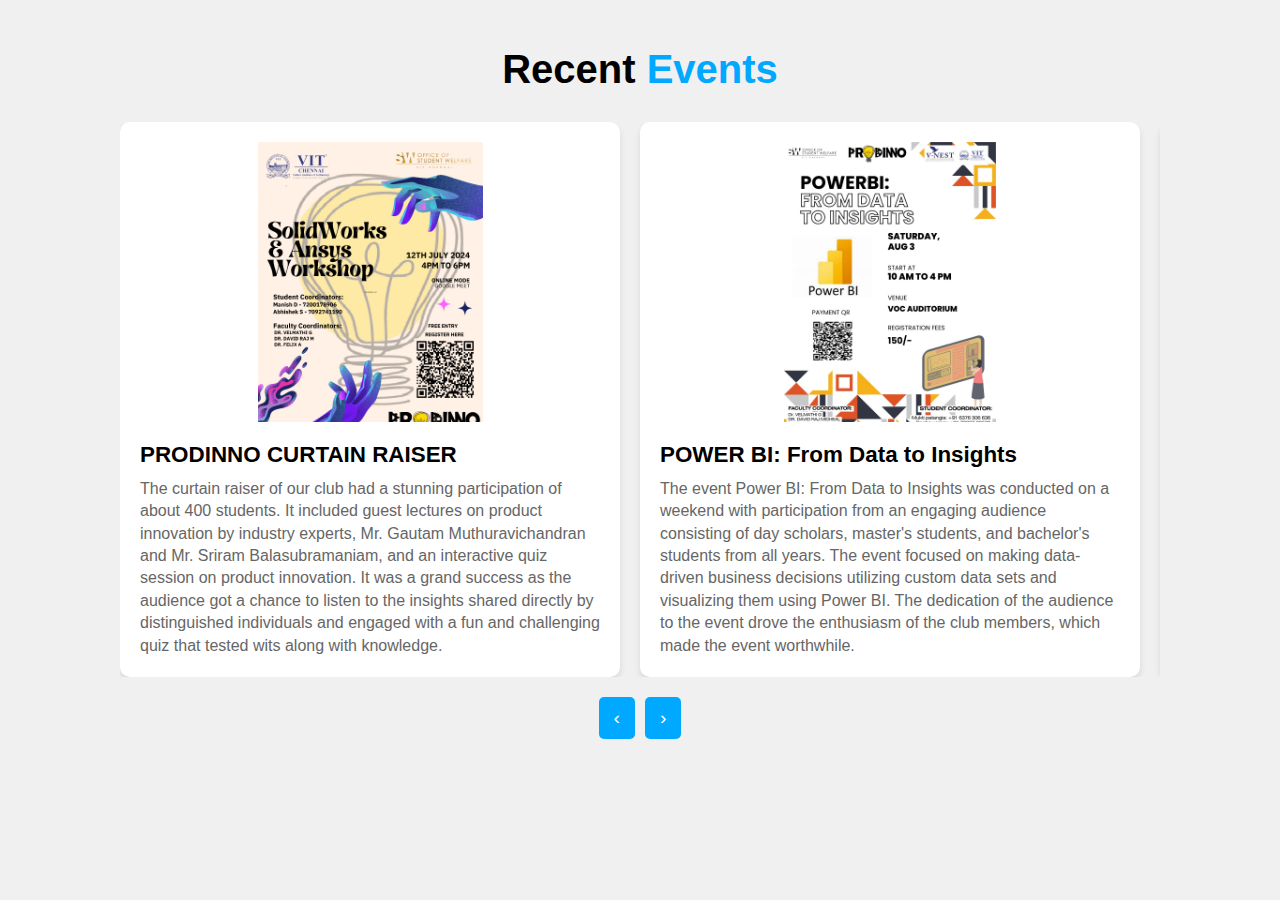
<file: event.html>
<!DOCTYPE html>
  <html lang="en">
  <head>
      <meta charset="UTF-8">
      <meta name="viewport" content="width=device-width, initial-scale=1.0">
      <title>Recent Events Carousel</title>
      <style>
          body {
              font-family: Arial, sans-serif;
              margin: 0;
              padding: 0;
              background-color: #f0f0f0;
          }
          .container {
              max-width: 1200px;
              margin: 0 auto;
              padding: 20px;
          }
          h1 {
              text-align: center;
              font-size: 2.5em;
              margin-bottom: 30px;
          }
          h1 span {
              color: #00a8ff;
          }
          .event-carousel-container {
              width: 100%;
              max-width: 1040px;
              margin: 0 auto;
              overflow: hidden;
          }
          .event-carousel {
              display: flex;
              transition: transform 0.5s ease;
          }
          .event-card {
              flex: 0 0 auto;
              width: 500px;
              background-color: white;
              border-radius: 10px;
              box-shadow: 0 4px 6px rgba(0, 0, 0, 0.1);
              margin-right: 20px;
              overflow: hidden;
              transition: transform 0.3s ease;
          }
          .event-card:hover {
              transform: translateY(-5px);
          }
          .event-image-container {
              width: 100%;
              height: 300px;
              position: relative;
              overflow: hidden;
          }
          .event-image {
              width: 100%;
              height: 100%;
              object-fit: contain;
              margin-top: 20px;
          }
          .event-details {
              padding: 20px;
          }
          .event-title {
              font-size: 1.4em;
              font-weight: bold;
              margin-bottom: 10px;
          }
          .event-description {
              font-size: 1em;
              color: #666;
              line-height: 1.4;
          }
          .carousel-controls {
              display: flex;
              justify-content: center;
              margin-top: 20px;
          }
          .carousel-control {
              background-color: #00a8ff;
              color: white;
              border: none;
              padding: 10px 15px;
              margin: 0 5px;
              cursor: pointer;
              font-size: 1.2em;
              border-radius: 5px;
              transition: background-color 0.3s ease;
          }
          .carousel-control:hover {
              background-color: #0088cc;
          }
  
          @media (max-width: 1080px) {
              .event-carousel-container {
                  max-width: 520px;
              }
          }
  
          @media (max-width: 768px) {
              .container {
                  padding: 10px;
              }
              h1 {
                  font-size: 2em;
              }
              .event-carousel-container {
                  max-width: 100%;
              }
              .event-card {
                  width: calc(100% - 20px);
              }
              .event-image-container {
                  height: 200px;
              }
              .event-title {
                  font-size: 1.2em;
              }
              .event-description {
                  font-size: 0.9em;
              }
          }
      </style>
  </head>
  <body>
      <div class="container">
          <h1>Recent <span>Events</span></h1>
          <div class="event-carousel-container">
              <div class="event-carousel">
                  <div class="event-card">
                      <div class="event-image-container">
                          <img src="images/post1.jpg" alt="Event 1" class="event-image">
                      </div>
                      <div class="event-details">
                          <div class="event-title">PRODINNO CURTAIN RAISER</div>
                          <div class="event-description">The curtain raiser of our club had a stunning participation of about 400 students. It included guest lectures on product innovation by industry experts, Mr. Gautam Muthuravichandran and Mr. Sriram Balasubramaniam, and an interactive quiz session on product innovation. It was a grand success as the audience got a chance to listen to the insights shared directly by distinguished individuals and engaged with a fun and challenging quiz that tested wits along with knowledge.</div>
                      </div>
                  </div>
                  <div class="event-card">
                      <div class="event-image-container">
                          <img src="images/post2.jpg" alt="Event 2" class="event-image">
                      </div>
                      <div class="event-details">
                          <div class="event-title">POWER BI: From Data to Insights</div>
                          <div class="event-description">The event Power BI: From Data to Insights was conducted on a weekend with participation from an engaging audience consisting of day scholars, master's students, and bachelor's students from all years. The event focused on making data-driven business decisions utilizing custom data sets and visualizing them using Power BI. The dedication of the audience to the event drove the enthusiasm of the club members, which made the event worthwhile.</div>
                      </div>
                  </div>
                  <div class="event-card">
                      <div class="event-image-container">
                          <img src="images/post3.jpg" alt="Event 3" class="event-image">
                      </div>
                      <div class="event-details">
                          <div class="event-title">Club Expo</div>
                          <div class="event-description">The club expo conducted for freshers for the academic year 2024-25 had engaging activities from the side of Prodinno. Visitors engaged in dares that followed a make-the-throw challenge. The stall, decorated by our zealous members, represented our club motto and the type of events we conduct.</div>
                      </div>
                  </div>
              </div>
          </div>
          <div class="carousel-controls">
              <button class="carousel-control" onclick="scrollCarousel(-1)">&#8249;</button>
              <button class="carousel-control" onclick="scrollCarousel(1)">&#8250;</button>
          </div>
      </div>
  
      <script>
          const carousel = document.querySelector('.event-carousel');
          const cards = document.querySelectorAll('.event-card');
          let currentIndex = 0;
  
          function scrollCarousel(direction) {
              currentIndex = (currentIndex + direction + cards.length) % cards.length;
              updateCarousel();
          }
  
          function updateCarousel() {
              const cardWidth = cards[0].offsetWidth;
              const marginRight = parseInt(window.getComputedStyle(cards[0]).marginRight);
              carousel.style.transform = `translateX(${-currentIndex * (cardWidth + marginRight)}px)`;
          }
  
          window.addEventListener('resize', updateCarousel);
          updateCarousel();
      </script>
  </body>
  </html>
</file>
